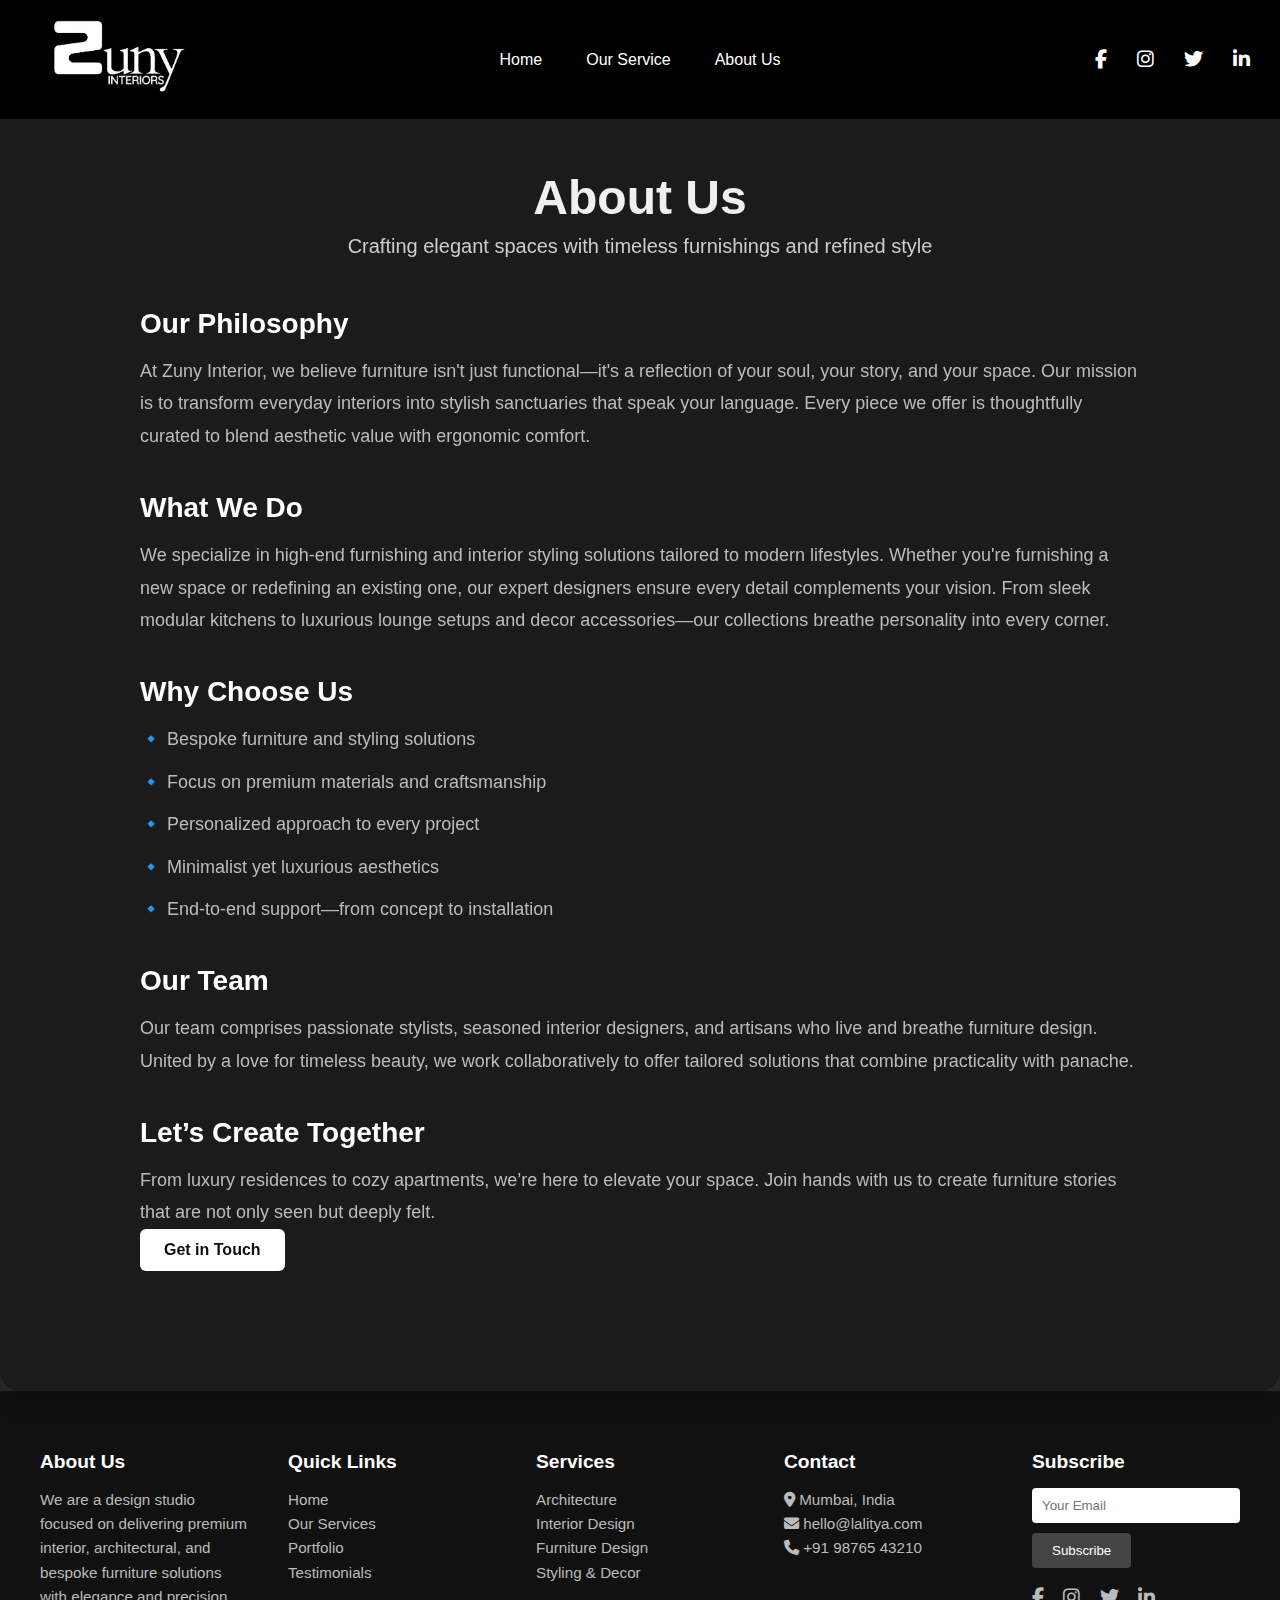
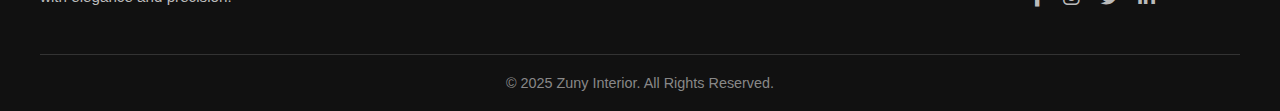
<file: about.html>
<!DOCTYPE html>
<html lang="en">
<head>
    <meta charset="UTF-8">
    <meta name="viewport" content="width=device-width, initial-scale=1.0">
    <title>Document</title>
    <link rel="stylesheet" href="index.css">
    <link rel="stylesheet" href="header.css">
    <link rel="stylesheet" href="footer.css">
    <link rel="stylesheet" href="about.css">
    <link rel="stylesheet" href="https://cdnjs.cloudflare.com/ajax/libs/font-awesome/6.5.0/css/all.min.css">
</head>
<body>
   <div class="content">
    <header class="lt-header">
        <!-- Left: Logo -->
        <div class="lt-logo"><img style="height: 8vh;" src="zunyinteriors-20250421-0001-removebg-preview22222.PNG" alt=""></div>
      
        <!-- Toggle Button for Mobile -->
        <button class="lt-toggle" aria-label="Toggle Navigation">&#9776;</button>
      
        <!-- Center: Navigation -->
        <nav class="lt-nav">
          <a href="index.html">Home</a>
      
          <div class="lt-dropdown">
            <button class="lt-dropbtn">Our Service</button>
            <div class="lt-dropdown-content">
              <a href="/interior.html">Interior</a>
              <a href="/furniture.html">Furniture</a>
              <a href="/Furnishing.html">Furnishing and Styling</a>
            </div>
          </div>
      
          <a href="about.html">About Us</a>
        </nav>
      
        <!-- Right: Social Links -->
        <div class="lt-social">
          <a href="#" aria-label="Facebook"><i class="fab fa-facebook-f"></i></a>
          <a href="#" aria-label="Instagram"><i class="fab fa-instagram"></i></a>
          <a href="#" aria-label="Twitter"><i class="fab fa-twitter"></i></a>
          <a href="#" aria-label="LinkedIn"><i class="fab fa-linkedin-in"></i></a>
        </div>
      </header>
    <section class="about-section">
        <div class="about-heading">
          <h2>About Us</h2>
          <p>Crafting elegant spaces with timeless furnishings and refined style</p>
        </div>
      
        <div class="about-content">
          <div class="about-text">
            <h3>Our Philosophy</h3>
            <p>
              At Zuny Interior, we believe furniture isn't just functional—it's a reflection of your soul, your story, and your space. Our mission is to transform everyday interiors into stylish sanctuaries that speak your language. Every piece we offer is thoughtfully curated to blend aesthetic value with ergonomic comfort.
            </p>
          </div>
      
          <div class="about-text">
            <h3>What We Do</h3>
            <p>
              We specialize in high-end furnishing and interior styling solutions tailored to modern lifestyles. Whether you're furnishing a new space or redefining an existing one, our expert designers ensure every detail complements your vision. From sleek modular kitchens to luxurious lounge setups and decor accessories—our collections breathe personality into every corner.
            </p>
          </div>
      
          <div class="about-text">
            <h3>Why Choose Us</h3>
            <ul>
              <li>🔹 Bespoke furniture and styling solutions</li>
              <li>🔹 Focus on premium materials and craftsmanship</li>
              <li>🔹 Personalized approach to every project</li>
              <li>🔹 Minimalist yet luxurious aesthetics</li>
              <li>🔹 End-to-end support—from concept to installation</li>
            </ul>
          </div>
      
          <div class="about-text">
            <h3>Our Team</h3>
            <p>
              Our team comprises passionate stylists, seasoned interior designers, and artisans who live and breathe furniture design. United by a love for timeless beauty, we work collaboratively to offer tailored solutions that combine practicality with panache.
            </p>
          </div>
      
          <div class="about-text">
            <h3>Let’s Create Together</h3>
            <p>
              From luxury residences to cozy apartments, we’re here to elevate your space. Join hands with us to create furniture stories that are not only seen but deeply felt.
            </p>
            <a href="/contact.html" class="about-btn">Get in Touch</a>
          </div>
        </div>
      </section>
      <footer class="lt-footer">
        <div class="lt-footer-container">
      
          <!-- About Us -->
          <div class="lt-footer-section">
            <h3>About Us</h3>
            <p>We are a design studio focused on delivering premium interior, architectural, and bespoke furniture solutions with elegance and precision.</p>
          </div>
      
          <!-- Quick Links -->
          <div class="lt-footer-section">
            <h3>Quick Links</h3>
            <ul>
              <li><a href="#">Home</a></li>
              <li><a href="#">Our Services</a></li>
              <li><a href="#">Portfolio</a></li>
              <li><a href="#">Testimonials</a></li>
            </ul>
          </div>
      
          <!-- Services -->
          <div class="lt-footer-section">
            <h3>Services</h3>
            <ul>
              <li><a href="#">Architecture</a></li>
              <li><a href="#">Interior Design</a></li>
              <li><a href="#">Furniture Design</a></li>
              <li><a href="#">Styling & Decor</a></li>
            </ul>
          </div>
      
          <!-- Contact Info -->
          <div class="lt-footer-section">
            <h3>Contact</h3>
            <p><i class="fas fa-map-marker-alt"></i> Mumbai, India</p>
            <p><i class="fas fa-envelope"></i> hello@lalitya.com</p>
            <p><i class="fas fa-phone"></i> +91 98765 43210</p>
          </div>
      
          <!-- Newsletter -->
          <div class="lt-footer-section newsletter">
            <h3>Subscribe</h3>
            <form>
              <input type="email" placeholder="Your Email" required>
              <button type="submit">Subscribe</button>
            </form>
            <div class="lt-social-footer">
              <a href="#"><i class="fab fa-facebook-f"></i></a>
              <a href="#"><i class="fab fa-instagram"></i></a>
              <a href="#"><i class="fab fa-twitter"></i></a>
              <a href="#"><i class="fab fa-linkedin-in"></i></a>
            </div>
          </div>
        </div>
      
        <div class="lt-footer-bottom">
          <p>&copy; 2025 Zuny Interior. All Rights Reserved.</p>
        </div>
      </footer>
   </div>
   <script src="script.js"></script>
</body>
</html>
</file>
<file: index.css>
*{
    margin: 0;
    padding: 0;
    box-sizing: border-box;
    font-family: 'Gill Sans', 'Gill Sans MT', Calibri, 'Trebuchet MS', sans-serif;
}
body{
  
  
    background-color:rgb(43, 42, 42);
    
}

body::before {
    content: "";
    position: fixed;
    top: 0; left: 0;
    width: 100%;
    height: 100%;
    background-image: url('https://images.pexels.com/photos/87378/pexels-photo-87378.jpeg?auto=compress&cs=tinysrgb&w=600');
    background-size: cover;
    background-position: center;
    opacity: 0.4; /* Adjust opacity here */
    z-index: -1; /* Send it behind content */
  }
  .content {
    position: relative;
    z-index: 1;
  }
</file>
<file: header.css>
/* Header container */
.lt-header {
  background-color: #000;
  color: white;
  display: flex;
  align-items: center;
  justify-content: space-between;
  padding: 20px 30px;
  flex-wrap: wrap;
  position: fixed;
  top: 0;
  width: 100%;
  z-index: 1000000;
}

/* Logo (Left) */
.lt-logo {
  font-size: 1.8rem;
  font-weight: bold;
  flex: 1;
  text-align: left;
}

/* Navigation (Center) */
.lt-nav {
  display: flex;
  gap: 20px;
  justify-content: center;
  flex: 2;
}

.lt-nav > a,
.lt-dropbtn {
  color: white;
  background: none;
  border: none;
  font-size: 1rem;
  cursor: pointer;
  text-decoration: none;
  padding: 8px 12px;
  transition: color 0.3s ease;
}

.lt-nav > a:hover,
.lt-dropbtn:hover {
  color: #ccc;
}

/* Dropdown */
.lt-dropdown {
  position: relative;
}

.lt-dropdown-content {
  display: none;
  position: absolute;
  top: 100%;
  background-color: #111;
  min-width: 180px;
  box-shadow: 0 8px 16px rgba(255, 255, 255, 0.1);
  z-index: 1;
}

.lt-dropdown-content a {
  display: block;
  padding: 10px 15px;
  color: white;
  text-decoration: none;
}

.lt-dropdown-content a:hover {
  background-color: grey;
  color: #eee;
}

.lt-dropdown:hover .lt-dropdown-content {
  display: block;
}

/* Social Icons (Right) */
.lt-social {
  display: flex;
  gap: 30px;
  flex: 1;
  justify-content: flex-end;
}

.lt-social a {
  color: white;
  font-size: 1.2rem;
  transition: color 0.3s ease;
}

.lt-social a:hover {
  color: #888;
}

/* Toggle Button (Mobile) */
.lt-toggle {
  display: none;
  font-size: 1.5rem;
  cursor: pointer;
  background: none;
  border: none;
  color: white;
}

/* Responsive */
@media (max-width: 768px) {
  .lt-header {
    flex-wrap: nowrap;
    flex-direction: row;
    align-items: center;
  }

  .lt-nav,
  .lt-social {
    display: none;
    width: 100%;
    flex-direction: column;
    align-items: flex-start;
    gap: 15px;
    margin-top: 10px;
  }

  .lt-header.active .lt-nav,
  .lt-header.active .lt-social {
    display: flex;
  }

  .lt-toggle {
    display: block;
  }

  .lt-logo {
    flex: none;
    margin-right: 10px;
  }
}
</file>
<file: footer.css>
/* Footer Container */
.lt-footer {
    background-color: #111;
    color: white;
    padding: 60px 40px 20px;
    font-family: 'Segoe UI', sans-serif;
  }
  
  .lt-footer-container {
    display: grid;
    grid-template-columns: repeat(auto-fit, minmax(200px, 1fr));
    gap: 40px;
    max-width: 1200px;
    margin: auto;
  }
  
  /* Section Titles */
  .lt-footer-section h3 {
    color: #fff;
    font-size: 1.2rem;
    margin-bottom: 15px;
  }
  
  /* Text Content */
  .lt-footer-section p,
  .lt-footer-section a,
  .lt-footer-section li {
    font-size: 0.95rem;
    line-height: 1.6;
    color: #bbb;
    text-decoration: none;
  }
  
  .lt-footer-section ul {
    list-style: none;
    padding: 0;
  }
  
  .lt-footer-section a:hover {
    color: #fff;
  }
  
  /* Newsletter */
  .newsletter input[type="email"] {
    padding: 10px;
    width: 100%;
    margin-bottom: 10px;
    border: none;
    border-radius: 4px;
  }
  
  .newsletter button {
    padding: 10px 20px;
    background-color: #444;
    border: none;
    color: white;
    border-radius: 4px;
    cursor: pointer;
  }
  
  .newsletter button:hover {
    background-color: #666;
  }
  
  /* Social Links */
  .lt-social-footer {
    margin-top: 15px;
  }
  
  .lt-social-footer a {
    color: #bbb;
    margin-right: 15px;
    font-size: 1.2rem;
    transition: color 0.3s ease;
  }
  
  .lt-social-footer a:hover {
    color: #fff;
  }
  
  /* Footer Bottom */
  .lt-footer-bottom {
    text-align: center;
    border-top: 1px solid #333;
    padding-top: 20px;
    margin-top: 40px;
    font-size: 0.9rem;
    color: #888;
  }
  
  /* Responsive */
  @media (max-width: 600px) {
    .lt-footer {
      padding: 40px 20px;
    }
  }
</file>
<file: about.css>
.about-section {
    background-color: #0d0d0d;
    color: #f0f0f0;
    padding: 80px 40px;
    margin-top: 10vh;
    font-family: 'Poppins', sans-serif;
    background: rgba(0, 0, 0, 0.35);
    backdrop-filter: blur(10px);
    box-shadow: 0 4px 30px rgba(0, 0, 0, 0.3);
    border-radius: 20px;
  }
  
  .about-heading {
    text-align: center;
    margin-bottom: 50px;
  }
  
  .about-heading h2 {
    font-size: 48px;
    font-weight: 700;
    margin-bottom: 10px;
  }
  
  .about-heading p {
    font-size: 20px;
    color: #ccc;
  }
  
  .about-content {
    max-width: 1000px;
    margin: 0 auto;
  }
  
  .about-text {
    margin-bottom: 40px;
  }
  
  .about-text h3 {
    font-size: 28px;
    color: #ffffff;
    margin-bottom: 15px;
  }
  
  .about-text p,
  .about-text ul {
    font-size: 18px;
    color: #bbbbbb;
    line-height: 1.8;
  }
  
  .about-text ul {
    list-style-type: none;
    padding-left: 0;
  }
  
  .about-text ul li {
    margin-bottom: 10px;
  }
  
  .about-btn {
    display: inline-block;
    padding: 12px 24px;
    background-color: #ffffff;
    color: #0d0d0d;
    text-decoration: none;
    border-radius: 6px;
    font-weight: 600;
    transition: all 0.3s ease-in-out;
  }
  
  .about-btn:hover {
    background-color: #d9d9d9;
    color: #000;
  }
</file>
